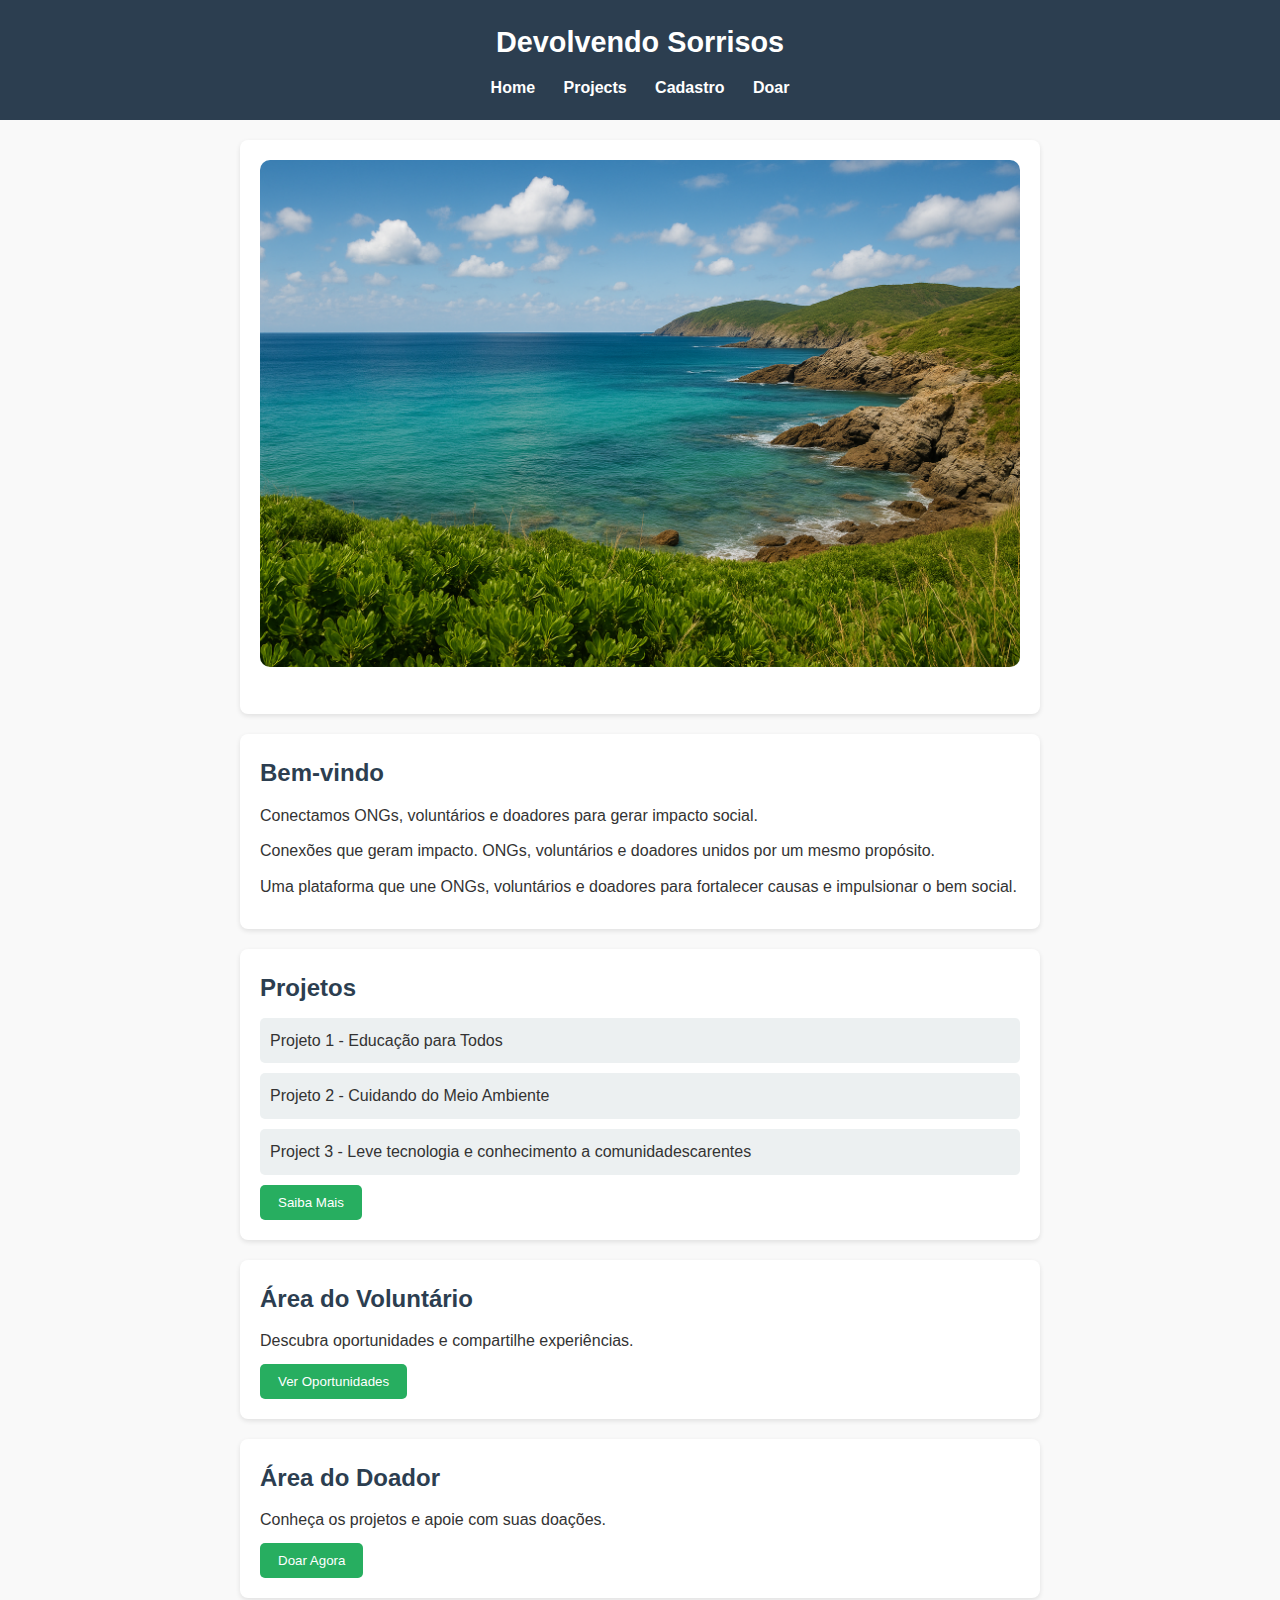
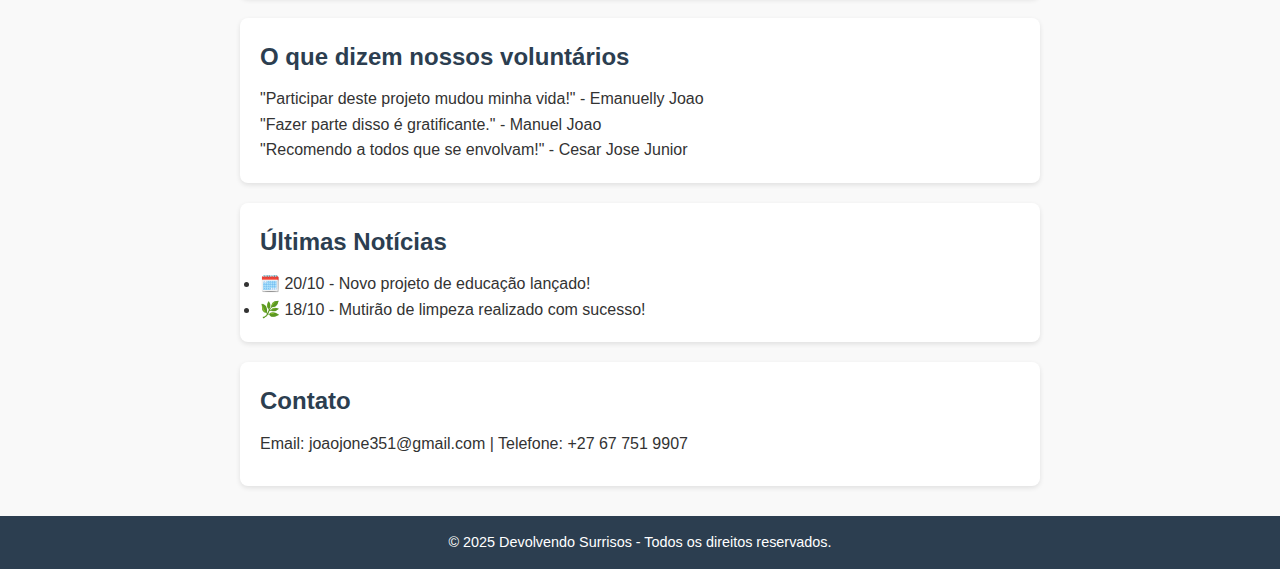
<file: index.html>
<!DOCTYPE html>
        <html lang="pt-BR">
        <head>
        <meta charset="UTF-8">
        <meta name="viewport" content="width=device-width, initial-scale=1.0">
        <meta name="description" content="Plataforma para ONGs com voluntariado, doações e projetos sociais.">
        <title>Devolvendo Surrisos</title>
        <link rel="stylesheet" href="style.css">
</section>
    
  <header>
    <h1>Devolvendo Sorrisos</h1>

    <nav>
      <a href="index.html">Home</a>
      <a href="project.html">Projects</a>
      <a href="login.html">Cadastro</a>
      <a href="doar.html">Doar</a>
    </nav>
    
  </header>

<section class="banner">
  <img src="logo.png" alt="Banner de Projetos Sociais" class="banner-img">
</section>

        <section id="home">
            <h2>Bem-vindo</h2>
            <p>Conectamos ONGs, voluntários e doadores para gerar impacto social.</p>
            <p>Conexões que geram impacto. ONGs, voluntários e doadores unidos por um mesmo propósito.</p>
            <p>Uma plataforma que une ONGs, voluntários e doadores para fortalecer causas e impulsionar o bem social.</p>
        </section>

        <section id="projetos">
            <h2>Projetos</h2>
            <div class="card">Projeto 1 - Educação para Todos</div>
            <div class="card">Projeto 2 - Cuidando do Meio Ambiente</div>
            <div class="card">Project 3 - Leve tecnologia e conhecimento a comunidadescarentes</div>
            <button>Saiba Mais</button>
        </section>

        <section id="voluntarios">
            <h2>Área do Voluntário</h2>
            <p>Descubra oportunidades e compartilhe experiências.</p>
            <a href="project.html">
            <button type="button">Ver Oportunidades</button>
            </a>
        </section>

        <section id="doacoes">
            <h2>Área do Doador</h2>
            <p>Conheça os projetos e apoie com suas doações.</p>
            <div class="form-group">
            <a href="doar.html">
            <button type="button">Doar Agora</button>
            </a>
        </section>

        <section class="depoimentos">
  <h2>O que dizem nossos voluntários</h2>
  <blockquote>"Participar deste projeto mudou minha vida!" - Emanuelly Joao</blockquote>
  <blockquote>"Fazer parte disso é gratificante." - Manuel Joao</blockquote>
  <blockquote>"Recomendo a todos que se envolvam!" - Cesar Jose Junior</blockquote>
</section>

        <section class="noticias">
  <h2>Últimas Notícias</h2>
  <ul>
    <li>🗓️ 20/10 - Novo projeto de educação lançado!</li>
    <li>🌿 18/10 - Mutirão de limpeza realizado com sucesso!</li>
  </ul>
</section>

 <section id="contato">
            <h2>Contato</h2>
            <p>Email: joaojone351@gmail.com | Telefone: +27 67 751 9907</p>
        </section>

        <footer>
            <p>© 2025 Devolvendo Surrisos - Todos os direitos reservados.</p>
        </footer>

        </body>
        </html>
</file>
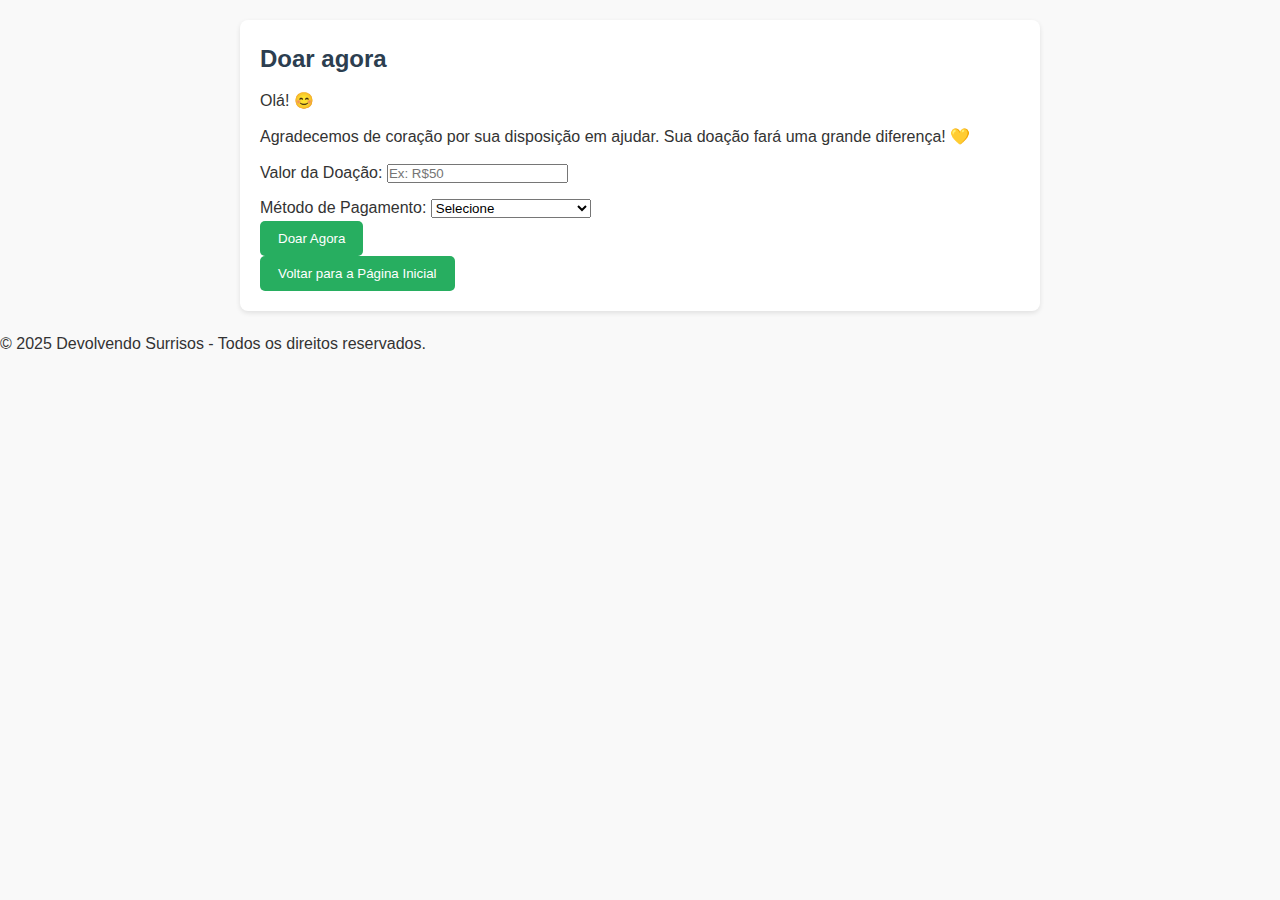
<file: doar.html>
<!DOCTYPE html>
<html lang="pt-BR">
<head>
  <meta charset="UTF-8">
  <meta name="viewport" content="width=device-width, initial-scale=1.0">
  <title>Doação</title>
  <link rel="stylesheet" href="style.css">
</head>
<body>
  <main>
    <section class="donation-section">
      <h2>Doar agora</h2>
      <p>Olá! 😊</p>
      <p>Agradecemos de coração por sua disposição em ajudar. Sua doação fará uma grande diferença! 💛</p>

      <form id="donationForm" onsubmit="return false;">
        <div class="form-group">
          <label for="donationAmount">Valor da Doação:</label>
          <input type="number" id="donationAmount" name="donationAmount" placeholder="Ex: R$50" required>
        </div>

        <p>
            <div class="form-group">
                <label for="paymentMethod">Método de Pagamento:</label>
                <select id="paymentMethod" name="paymentMethod" required>
                <option value="">Selecione</option>
                <option value="creditCard">Cartão de Crédito</option>
                <option value="debitCard">Cartão de Débito</option>
                <option value="pix">PIX</option>
                <option value="bankTransfer">Transferência Bancária</option>
                </select>
            
            </div>
        <div class="form-group">
  <button type="submit">Doar Agora</button>
</div>

        <div class="form-group">
        <a href="index.html">
            <button type="button">Voltar para a Página Inicial</button>
        </a>
        </div>
    </section>
  </main>

  <p>© 2025 Devolvendo Surrisos - Todos os direitos reservados.</p>

</body>
</html>
</file>
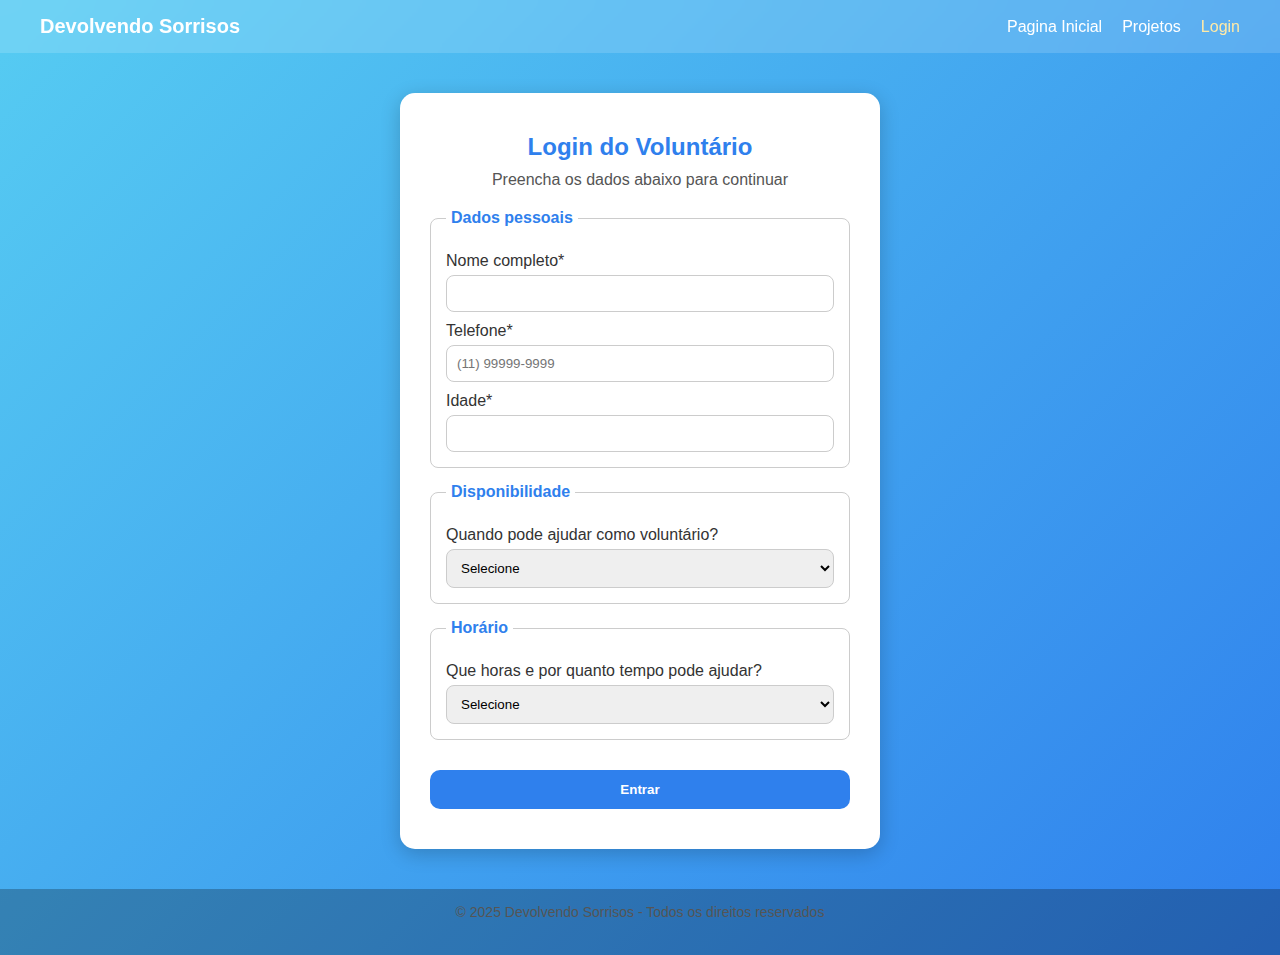
<file: login.html>
<!DOCTYPE html>
<html lang="pt-BR">
<head>
  <meta charset="UTF-8" />
  <meta name="viewport" content="width=device-width, initial-scale=1.0" />
  <title>Login do Voluntário</title>
  <link rel="stylesheet" href="loginstyle.css" />
</head>
<body>
  <!-- Header -->
  <header>
    <nav class="navbar">
      <div class="logo">Devolvendo Sorrisos</div>
      <ul class="nav-links">
        <li><a href="index.html">Pagina Inicial</a></li>
        <li><a href="project.html">Projetos</a></li>
        <li><a href="login.html" class="active">Login</a></li>
      </ul>
    </nav>
  </header>

  <!-- Main Section -->
  <main>
    <section class="login-container">
      <div class="form-card">
        <h2>Login do Voluntário</h2>
        <p>Preencha os dados abaixo para continuar</p>

        <form id="volunteerForm" onsubmit="return false;">
          <fieldset>
            <legend>Dados pessoais</legend>

            <div class="form-group">
              <label for="name">Nome completo*</label>
              <input type="text" id="name" name="name" required />
            </div>

            <div class="form-group">
              <label for="telephone">Telefone*</label>
              <input type="number" id="telephone" name="telephone" placeholder="(11) 99999-9999" required />
            </div>

            <div class="form-group">
              <label for="age">Idade*</label>
              <input type="number" id="age" name="age" min="18" required />
            </div>
          </fieldset>

          <fieldset>
            <legend>Disponibilidade</legend>
            <div class="form-group">
              <label for="disponibilidade">Quando pode ajudar como voluntário?</label>
              <select id="disponibilidade" name="disponibilidade" required>
                <option value="">Selecione</option>
                <option value="weekends">Finais de semana</option>
                <option value="weekdays">Dias de semana</option>
                <option value="holidays">Feriados</option>
                <option value="flexible">Flexível</option>
              </select>
            </div>
          </fieldset>

          <fieldset>
            <legend>Horário</legend>
            <div class="form-group">
              <label for="time">Que horas e por quanto tempo pode ajudar?</label>
              <select id="time" name="time" required>
                <option value="">Selecione</option>
                <option value="morning">8h às 10h</option>
                <option value="afternoon">12h30 às 15h30</option>
                <option value="flexible">Flexível</option>
              </select>
            </div>
          </fieldset>

          <button type="submit" class="btn">Entrar</button>
        </form>
      </div>
    </section>
  </main>

  <footer>
    <p>&copy; 2025 Devolvendo Sorrisos - Todos os direitos reservados</p>
  </footer>
</body>
</html>
</file>
<file: style.css>
* {
  margin: 0;
  padding: 0;
  box-sizing: border-box;
}

.banner img {
  width: 100%;
  border-radius: 10px;
  margin-bottom: 20px;
}

body {
  font-family: Arial, Helvetica, sans-serif;
  line-height: 1.6;
  color: #333;
  background-color: #f9f9f9;
}

/* ====== Header and Navigation ====== */
header {
  background: #2c3e50;
  color: white;
  text-align: center;
  padding: 1.2em 0;
}

header h1 {
  margin-bottom: 10px;
  font-size: 1.8em;
}

nav a {
  color: #fff;
  margin: 0 12px;
  text-decoration: none;
  font-weight: bold;
  transition: 0.3s;
}

nav a:hover {
  color: #f1c40f;
}

/* ====== Sections ====== */
section {
  background: white;
  margin: 20px auto;
  padding: 20px;
  border-radius: 8px;
  max-width: 800px;
  box-shadow: 0 2px 5px rgba(0,0,0,0.1);
}

section h2 {
  color: #2c3e50;
  margin-bottom: 10px;
}

section p {
  margin-bottom: 10px;
}

/* ====== Buttons ====== */
button {
  background: #27ae60;
  color: white;
  padding: 10px 18px;
  border: none;
  border-radius: 5px;
  cursor: pointer;
  transition: 0.3s;
}

button:hover {
  background: #2ecc71;
}

/* ====== Cards ====== */
.card {
  background: #ecf0f1;
  padding: 10px;
  margin: 10px 0;
  border-radius: 5px;
}

.projeto-card {
  background: #f8f9fa;
  padding: 15px;
  border-radius: 10px;
  margin-bottom: 10px;
  box-shadow: 0 2px 4px rgba(0,0,0,0.1);
}
.projeto-card button {
  background: #007bff;
  color: white;
  border: none;
  padding: 8px 12px;
  border-radius: 5px;
}
.projeto-card button:hover {
  background: #0056b3;
}

/* ====== Footer ====== */
footer {
  text-align: center;
  background: #2c3e50;
  color: white;
  padding: 15px;
  margin-top: 30px;
  font-size: 0.9em;
}

/* ====== Responsive Design ====== */
@media (max-width: 600px) {
  nav a {
    display: block;
    margin: 5px 0;
  }
  section {
    padding: 15px;
  }
}
</file>
<file: loginstyle.css>
/* Reset */
* {
  margin: 0;
  padding: 0;
  box-sizing: border-box;
  font-family: "Poppins", sans-serif;
}

/* Body background */
body {
  background: linear-gradient(135deg, #56ccf2, #2f80ed);
  min-height: 100vh;
  display: flex;
  flex-direction: column;
}

/* Navbar */
.navbar {
  display: flex;
  justify-content: space-between;
  align-items: center;
  padding: 15px 40px;
  background: rgba(255, 255, 255, 0.15);
  backdrop-filter: blur(10px);
}

.logo {
  color: #fff;
  font-weight: bold;
  font-size: 20px;
}

.nav-links {
  display: flex;
  list-style: none;
  gap: 20px;
}

.nav-links a {
  color: white;
  text-decoration: none;
  font-weight: 500;
  transition: color 0.3s ease;
}

.nav-links a:hover,
.nav-links a.active {
  color: #ffeaa7;
}

/* Main container */
.login-container {
  flex: 1;
  display: flex;
  justify-content: center;
  align-items: center;
  padding: 40px 20px;
}

/* Form card */
.form-card {
  background: #ffffff;
  padding: 40px 30px;
  border-radius: 15px;
  box-shadow: 0 5px 20px rgba(0, 0, 0, 0.2);
  width: 90%;
  max-width: 480px;
  animation: fadeIn 0.8s ease;
}

h2 {
  color: #2f80ed;
  text-align: center;
  margin-bottom: 10px;
}

p {
  color: #555;
  text-align: center;
  margin-bottom: 20px;
}

/* Form styling */
form {
  display: flex;
  flex-direction: column;
  gap: 15px;
}

fieldset {
  border: 1px solid #ccc;
  border-radius: 8px;
  padding: 15px;
}

legend {
  font-weight: bold;
  color: #2f80ed;
  padding: 0 5px;
}

.form-group {
  display: flex;
  flex-direction: column;
  margin-top: 10px;
}

label {
  margin-bottom: 5px;
  color: #333;
  font-weight: 500;
}

input,
select {
  padding: 10px;
  border-radius: 8px;
  border: 1px solid #ccc;
  outline: none;
  transition: all 0.3s;
}

input:focus,
select:focus {
  border-color: #2f80ed;
  box-shadow: 0 0 6px rgba(47, 128, 237, 0.3);
}

/* Button */
.btn {
  margin-top: 15px;
  background: #2f80ed;
  color: white;
  border: none;
  border-radius: 10px;
  padding: 12px;
  font-weight: bold;
  cursor: pointer;
  transition: 0.3s;
}

.btn:hover {
  background: #56ccf2;
  transform: scale(1.03);
}

/* Footer */
footer {
  text-align: center;
  color: white;
  padding: 15px;
  background: rgba(0, 0, 0, 0.25);
  font-size: 14px;
}

/* Animation */
@keyframes fadeIn {
  from {
    opacity: 0;
    transform: translateY(20px);
  }
  to {
    opacity: 1;
    transform: translateY(0);
  }
}
</file>
